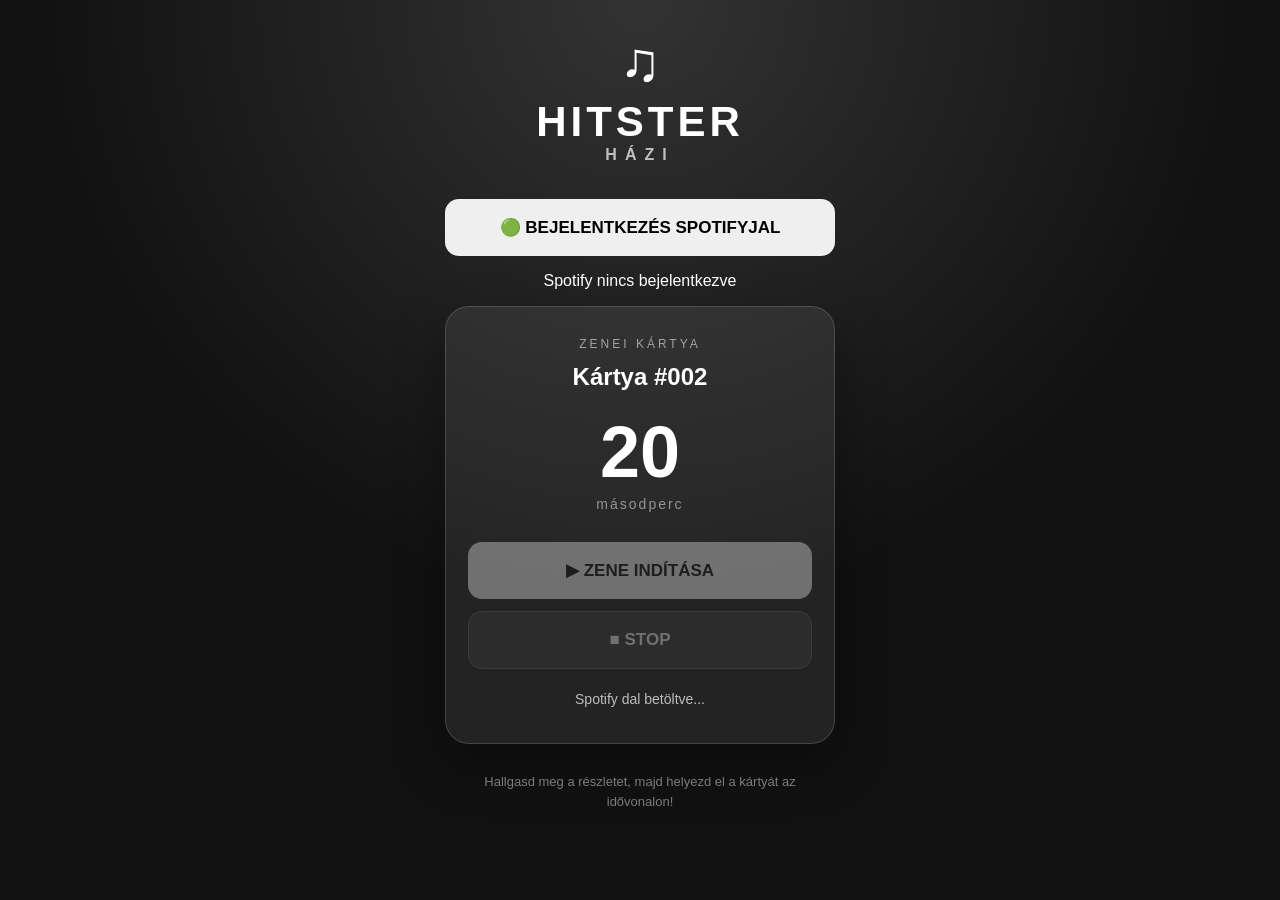
<file: index.html>
<!DOCTYPE html>
<html lang="hu">

<head>
    <meta charset="UTF-8">

    <meta
        name="viewport"
        content="width=device-width, initial-scale=1.0"
    >

    <meta
        name="theme-color"
        content="#111111"
    >

    <title>
        Hitster Házi
    </title>

    <link
        rel="stylesheet"
        href="style.css"
    >
</head>


<body>

<main class="game">

    <!-- ==========================================
         LOGÓ
         ========================================== -->

    <div class="logo">
        ♫
    </div>

    <h1>
        HITSTER
    </h1>

    <div class="subtitle">
        HÁZI
    </div>


    <!-- ==========================================
         SPOTIFY ÁLLAPOT
         ========================================== -->

    <div
        id="spotifyPanel"
        class="spotify-panel"
    >

        <button
            id="spotifyLoginButton"
            type="button"
        >
            🟢 BEJELENTKEZÉS SPOTIFYJAL
        </button>


        <button
            id="spotifyLogoutButton"
            type="button"
            style="display:none;"
        >
            KIJELENTKEZÉS SPOTIFYBÓL
        </button>


        <p id="spotifyStatus">
            Spotify ellenőrzése...
        </p>

    </div>


    <!-- ==========================================
         JÁTÉKKÁRTYA
         ========================================== -->

    <div class="card">

        <p class="card-label">
            ZENEI KÁRTYA
        </p>


        <p id="cardNumber">
            Betöltés...
        </p>


        <div class="timer-wrapper">

            <span id="timer">
                25
            </span>

            <small>
                másodperc
            </small>

        </div>


        <button
            id="playButton"
            class="play-button"
            disabled
        >
            ▶ ZENE INDÍTÁSA
        </button>


        <button
            id="stopButton"
            class="stop-button"
            disabled
        >
            ■ STOP
        </button>


        <p id="status">
            Betöltés...
        </p>

    </div>


    <!-- ==========================================
         SEGÉDSZÖVEG
         ========================================== -->

    <p class="hint">
        Hallgasd meg a részletet, majd helyezd el
        a kártyát az idővonalon!
    </p>


    <!-- ==========================================
         YOUTUBE FALLBACK PLAYER

         Egyelőre megtartjuk teszt/fallback célra.
         A játékos nem látja.
         ========================================== -->

    <div class="hidden-player">

        <div id="player"></div>

    </div>

</main>


<!-- ==========================================
     SPOTIFY AUTH
     ========================================== -->

<script src="spotify-auth.js"></script>


<!-- ==========================================
     SPOTIFY PLAYER SAJÁT KÓD

     FONTOS:
     ezt a hivatalos SDK ELŐTT töltjük be,
     mert ebben definiáljuk az
     onSpotifyWebPlaybackSDKReady callbacket.
     ========================================== -->

<script src="spotify-player.js"></script>


<!-- ==========================================
     HIVATALOS SPOTIFY WEB PLAYBACK SDK
     ========================================== -->

<script
    src="https://sdk.scdn.co/spotify-player.js">
</script>


<!-- ==========================================
     YOUTUBE FALLBACK SDK
     ========================================== -->

<script
    src="https://www.youtube.com/iframe_api">
</script>


<!-- ==========================================
     HITSTER FŐ LOGIKA
     ========================================== -->

<script src="app.js"></script>


<!-- ==========================================
     SPOTIFY LOGIN UI
     ========================================== -->

<script>

document.addEventListener(
    "DOMContentLoaded",
    async () => {

        const loginButton =
            document.getElementById(
                "spotifyLoginButton"
            );


        const logoutButton =
            document.getElementById(
                "spotifyLogoutButton"
            );


        const spotifyStatus =
            document.getElementById(
                "spotifyStatus"
            );


        // ======================================
        // SPOTIFY CALLBACK FELDOLGOZÁSA
        // ======================================

        try {

            const callbackHandled =
                await window
                    .HitsterSpotifyAuth
                    .handleCallback();


            if (callbackHandled) {

                console.log(
                    "[HITSTER] Spotify callback feldolgozva."
                );
            }

        } catch (error) {

            console.error(
                "[HITSTER] Spotify callback hiba:",
                error
            );
        }


        // ======================================
        // LOGIN ÁLLAPOT
        // ======================================

        async function updateSpotifyUI() {

            const loggedIn =
                await window
                    .HitsterSpotifyAuth
                    .isLoggedIn();


            if (!loggedIn) {

                loginButton.style.display =
                    "block";


                logoutButton.style.display =
                    "none";


                spotifyStatus.textContent =
                    "Spotify nincs bejelentkezve";


                return;
            }


            loginButton.style.display =
                "none";


            logoutButton.style.display =
                "block";


            spotifyStatus.textContent =
                "Spotify bejelentkezve – player indítása...";


            // ==================================
            // PROFIL TESZT
            // ==================================

            try {

                const profile =
                    await window
                        .HitsterSpotifyAuth
                        .getProfile();


                if (profile) {

                    console.log(
                        "[SPOTIFY] Profil:",
                        profile
                    );


                    if (
                        profile.display_name
                    ) {

                        spotifyStatus.textContent =
                            "Spotify: " +
                            profile.display_name;
                    }
                }

            } catch (error) {

                console.warn(
                    "[SPOTIFY] Profil lekérés hiba:",
                    error
                );
            }
        }


        // ======================================
        // LOGIN GOMB
        // ======================================

        loginButton.addEventListener(
            "click",
            async () => {

                spotifyStatus.textContent =
                    "Átirányítás Spotifyhoz...";


                await window
                    .HitsterSpotifyAuth
                    .login();
            }
        );


        // ======================================
        // LOGOUT GOMB
        // ======================================

        logoutButton.addEventListener(
            "click",
            () => {

                window
                    .HitsterSpotifyAuth
                    .logout();


                window.location.reload();
            }
        );


        // ======================================
        // SPOTIFY PLAYER READY
        // ======================================

        document.addEventListener(
            "hitsterSpotifyReady",
            event => {

                console.log(
                    "[HITSTER] Spotify player ready:",
                    event.detail.deviceId
                );


                spotifyStatus.textContent =
                    "✅ Spotify Player készen áll";
            }
        );


        // ======================================
        // SPOTIFY PLAYER HIBA
        // ======================================

        document.addEventListener(
            "hitsterSpotifyError",
            event => {

                console.error(
                    "[HITSTER] Spotify player hiba:",
                    event.detail
                );


                spotifyStatus.textContent =
                    "❌ Spotify hiba: " +
                    event.detail.message;
            }
        );


        await updateSpotifyUI();
    }
);

</script>


</body>

</html>
</file>
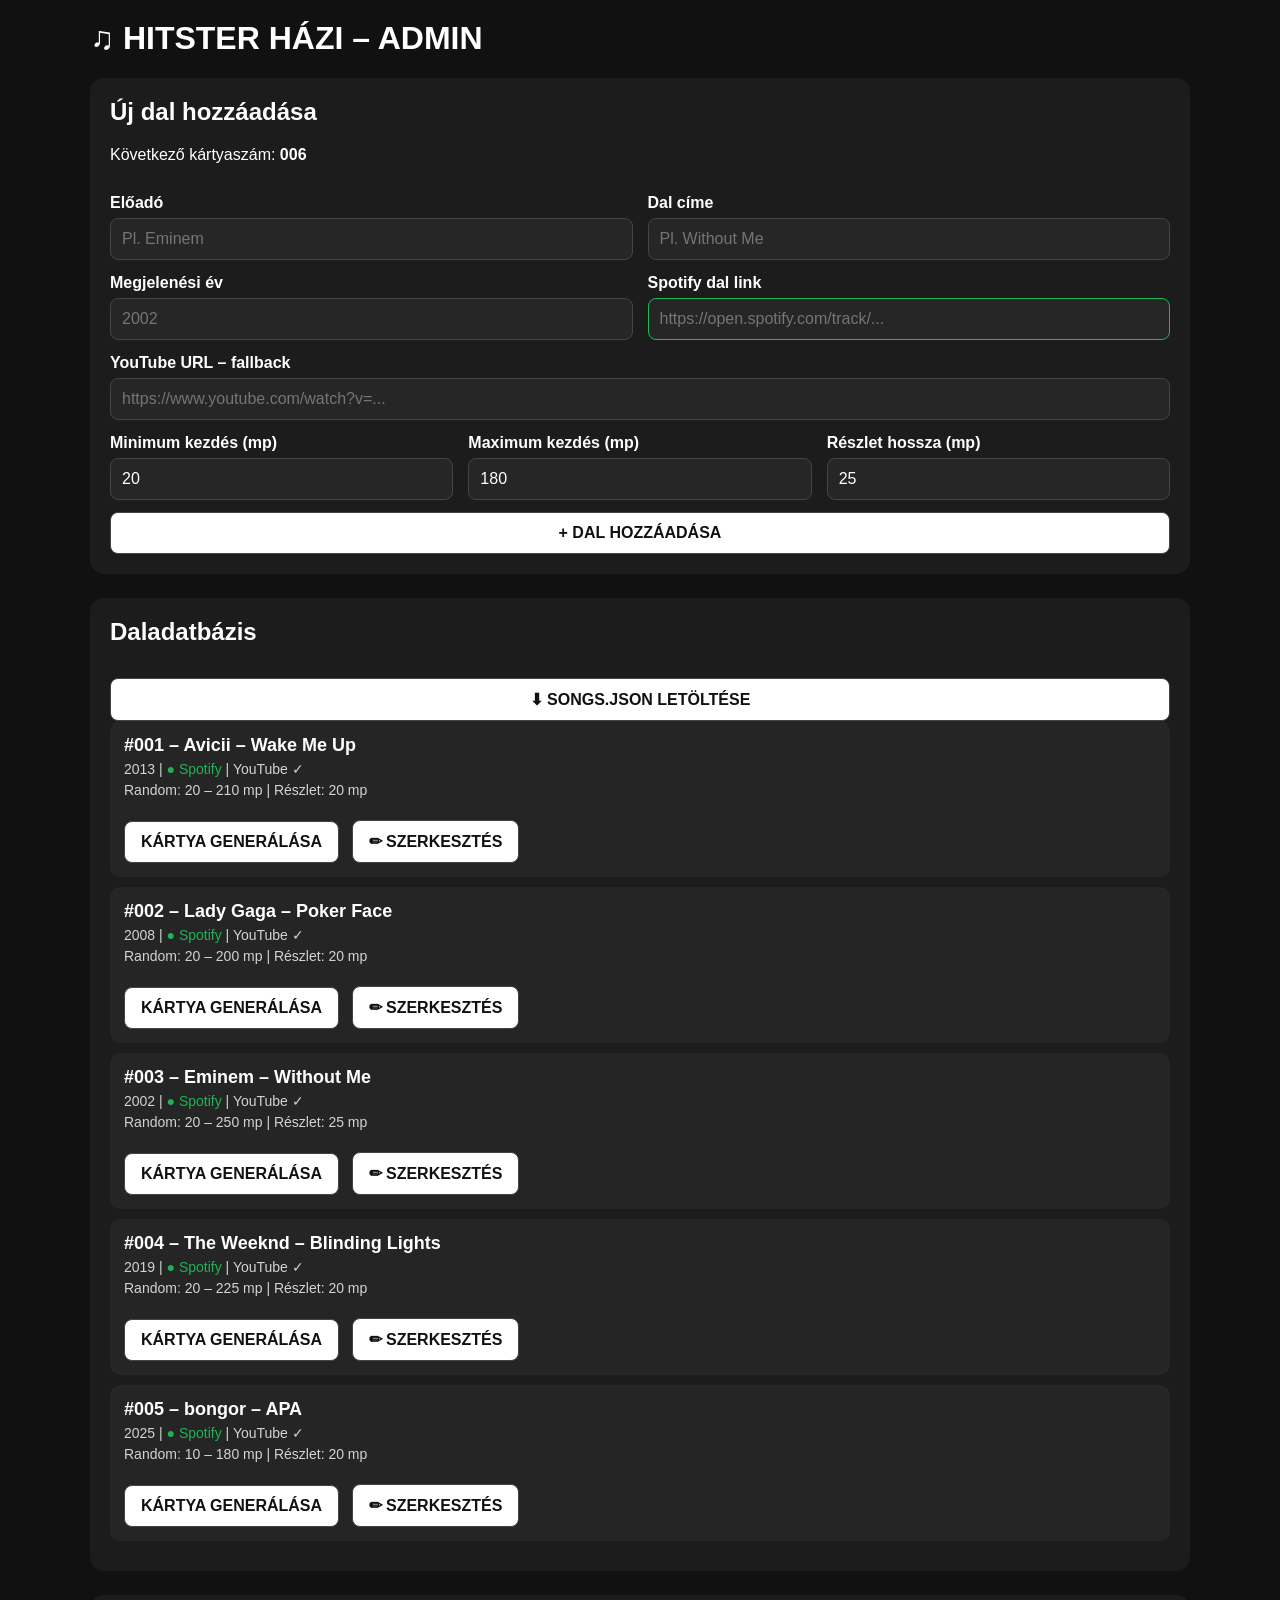
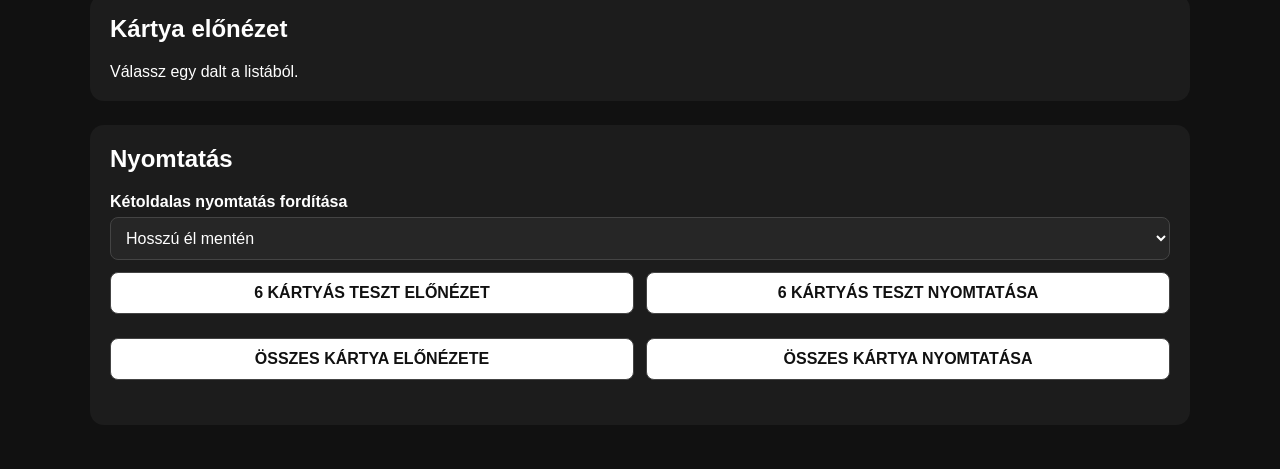
<file: admin.html>
<!DOCTYPE html>
<html lang="hu">

<head>
    <meta charset="UTF-8">

    <meta
        name="viewport"
        content="width=device-width, initial-scale=1.0"
    >

    <title>Hitster Házi – Admin</title>

    <style>
        * {
            box-sizing: border-box;
        }

        body {
            margin: 0;
            padding: 20px;
            font-family: Arial, sans-serif;
            background: #111;
            color: #fff;
        }

        h1,
        h2,
        h3 {
            margin-top: 0;
        }

        .container {
            max-width: 1100px;
            margin: 0 auto;
        }

        .panel {
            background: #1c1c1c;
            border-radius: 14px;
            padding: 20px;
            margin-bottom: 24px;
        }

        label {
            display: block;
            margin-top: 14px;
            margin-bottom: 6px;
            font-weight: bold;
        }

        input,
        select,
        button {
            width: 100%;
            padding: 11px;
            border-radius: 8px;
            border: 1px solid #444;
            font-size: 16px;
        }

        input,
        select {
            background: #262626;
            color: #fff;
        }

        button {
            margin-top: 12px;
            cursor: pointer;
            background: #fff;
            color: #111;
            font-weight: bold;
        }

        button:hover {
            opacity: 0.9;
        }

        .spotify-input {
            border-color: #1db954;
        }

        .form-row {
            display: grid;
            grid-template-columns: 1fr 1fr;
            gap: 15px;
        }

        .form-row-3 {
            display: grid;
            grid-template-columns: 1fr 1fr 1fr;
            gap: 15px;
        }

        .song-item {
            background: #252525;
            padding: 14px;
            margin-bottom: 10px;
            border-radius: 10px;
        }

        .song-item strong {
            font-size: 18px;
        }

        .song-meta {
            opacity: 0.8;
            margin-top: 5px;
            font-size: 14px;
        }

        .spotify-ok {
            color: #1ed760;
        }

        .spotify-missing {
            color: #ffb74d;
        }

        .song-actions {
            margin-top: 10px;
        }

        .song-actions button {
            width: auto;
            margin-right: 8px;
            padding-left: 16px;
            padding-right: 16px;
        }

        #cardPreview {
            margin-top: 20px;
            display: flex;
            flex-wrap: wrap;
            gap: 20px;
        }

        .preview-card {
            width: 63mm;
            height: 88mm;
            background: white;
            color: black;
            border-radius: 4mm;
            border: 1px solid #bbb;
            overflow: hidden;
            display: flex;
            align-items: center;
            justify-content: center;
            text-align: center;
        }

        .card-front-inner,
        .card-back-inner {
            width: 100%;
            height: 100%;
            padding: 6mm;
            display: flex;
            flex-direction: column;
            align-items: center;
            justify-content: center;
        }

        .hitster-title {
            font-size: 8mm;
            font-weight: 900;
            margin: 0;
        }

        .hitster-home {
            font-size: 4mm;
            font-weight: bold;
            margin-bottom: 4mm;
        }

        .qr-image {
            width: 42mm;
            height: 42mm;
            object-fit: contain;
        }

        .card-id {
            margin-top: 3mm;
            font-size: 5mm;
            font-weight: bold;
        }

        .year {
            font-size: 16mm;
            font-weight: 900;
            margin-bottom: 8mm;
        }

        .artist {
            font-size: 6mm;
            font-weight: bold;
            margin-bottom: 3mm;
        }

        .title {
            font-size: 5mm;
        }

        .print-controls {
            display: grid;
            grid-template-columns: repeat(2, 1fr);
            gap: 12px;
        }

        #printPreview {
            margin-top: 25px;
        }

        .preview-sheet {
            background: white;
            color: black;
            width: 210mm;
            min-height: 297mm;
            margin: 20px auto;
            padding: 12.5mm 6.5mm;
            display: grid;
            grid-template-columns: repeat(3, 63mm);
            grid-template-rows: repeat(3, 88mm);
            gap: 4mm;
            box-shadow: 0 0 10px rgba(0,0,0,.5);
        }

        .print-card {
            width: 63mm;
            height: 88mm;
            border: 0.3mm solid #bbb;
            overflow: hidden;
            background: white;
            color: black;
            display: flex;
            align-items: center;
            justify-content: center;
            text-align: center;
        }

        .empty-slot {
            border: none;
        }

        #printArea {
            display: none;
        }

        @media (max-width: 800px) {
            .form-row,
            .form-row-3,
            .print-controls {
                grid-template-columns: 1fr;
            }
        }

        @page {
            size: A4 portrait;
            margin: 0;
        }

        @media print {
            body * {
                visibility: hidden !important;
            }

            #printArea,
            #printArea * {
                visibility: visible !important;
            }

            #printArea {
                display: block !important;
                position: absolute;
                left: 0;
                top: 0;
                width: 210mm;
            }

            .print-page {
                width: 210mm;
                height: 297mm;
                padding: 12.5mm 6.5mm;

                display: grid;
                grid-template-columns: repeat(3, 63mm);
                grid-template-rows: repeat(3, 88mm);
                gap: 4mm;

                page-break-after: always;
                break-after: page;
            }

            .print-page:last-child {
                page-break-after: auto;
                break-after: auto;
            }

            .print-card {
                border: 0.3mm solid #aaa;
            }
        }
    </style>
</head>


<body>

<div class="container">

    <h1>♫ HITSTER HÁZI – ADMIN</h1>


    <!-- ==================================================
         ÚJ DAL
         ================================================== -->

    <section class="panel">

        <h2>Új dal hozzáadása</h2>

        <p>
            Következő kártyaszám:
            <strong id="nextCardId">---</strong>
        </p>


        <div class="form-row">

            <div>
                <label for="artist">
                    Előadó
                </label>

                <input
                    id="artist"
                    type="text"
                    placeholder="Pl. Eminem"
                >
            </div>


            <div>
                <label for="title">
                    Dal címe
                </label>

                <input
                    id="title"
                    type="text"
                    placeholder="Pl. Without Me"
                >
            </div>

        </div>


        <div class="form-row">

            <div>
                <label for="year">
                    Megjelenési év
                </label>

                <input
                    id="year"
                    type="number"
                    min="1900"
                    max="2100"
                    placeholder="2002"
                >
            </div>


            <div>
                <label for="spotifyUrl">
                    Spotify dal link
                </label>

                <input
                    id="spotifyUrl"
                    class="spotify-input"
                    type="text"
                    placeholder="https://open.spotify.com/track/..."
                >
            </div>

        </div>


        <label for="youtubeUrl">
            YouTube URL – fallback
        </label>

        <input
            id="youtubeUrl"
            type="text"
            placeholder="https://www.youtube.com/watch?v=..."
        >


        <div class="form-row-3">

            <div>
                <label for="minStart">
                    Minimum kezdés (mp)
                </label>

                <input
                    id="minStart"
                    type="number"
                    value="20"
                    min="0"
                >
            </div>


            <div>
                <label for="maxStart">
                    Maximum kezdés (mp)
                </label>

                <input
                    id="maxStart"
                    type="number"
                    value="180"
                    min="0"
                >
            </div>


            <div>
                <label for="clipLength">
                    Részlet hossza (mp)
                </label>

                <input
                    id="clipLength"
                    type="number"
                    value="25"
                    min="1"
                >
            </div>

        </div>


        <button id="addSongButton">
            + DAL HOZZÁADÁSA
        </button>

    </section>


    <!-- ==================================================
         SONGS.JSON
         ================================================== -->

    <section class="panel">

        <h2>Daladatbázis</h2>

        <button id="downloadJsonButton">
            ⬇ SONGS.JSON LETÖLTÉSE
        </button>

        <div id="songList"></div>

    </section>


    <!-- ==================================================
         KÁRTYA ELŐNÉZET
         ================================================== -->

    <section class="panel">

        <h2>Kártya előnézet</h2>

        <div id="cardPreview">
            Válassz egy dalt a listából.
        </div>

    </section>


    <!-- ==================================================
         NYOMTATÁS
         ================================================== -->

    <section class="panel">

        <h2>Nyomtatás</h2>

        <label for="flipMode">
            Kétoldalas nyomtatás fordítása
        </label>

        <select id="flipMode">

            <option value="long">
                Hosszú él mentén
            </option>

            <option value="short">
                Rövid él mentén
            </option>

        </select>


        <div class="print-controls">

            <button id="generateTestPrint">
                6 KÁRTYÁS TESZT ELŐNÉZET
            </button>

            <button id="printTest">
                6 KÁRTYÁS TESZT NYOMTATÁSA
            </button>

            <button id="generateAllPrint">
                ÖSSZES KÁRTYA ELŐNÉZETE
            </button>

            <button id="printAll">
                ÖSSZES KÁRTYA NYOMTATÁSA
            </button>

        </div>


        <div id="printPreview">

            <div id="previewPages"></div>

        </div>

    </section>

</div>


<!-- Tényleges nyomtatási terület -->
<div id="printArea"></div>


<script src="admin.js"></script>

</body>

</html>
</file>
<file: style.css>
* {
    box-sizing: border-box;
}

body {
    margin: 0;
    min-height: 100vh;

    font-family: Arial, Helvetica, sans-serif;

    background:
        radial-gradient(circle at top, #333333, #111111 55%);

    color: white;

    display: flex;
    justify-content: center;
}

.game {
    width: 100%;
    max-width: 430px;

    min-height: 100vh;

    padding: 35px 20px;

    text-align: center;
}

.logo {
    font-size: 55px;
    line-height: 1;
}

h1 {
    margin: 8px 0 0;

    font-size: 42px;
    letter-spacing: 4px;
}

.subtitle {
    margin-bottom: 35px;

    font-size: 16px;
    font-weight: bold;
    letter-spacing: 8px;

    opacity: 0.7;
}

.card {
    padding: 30px 22px;

    background: rgba(255, 255, 255, 0.08);

    border: 1px solid rgba(255, 255, 255, 0.15);
    border-radius: 24px;

    box-shadow: 0 20px 50px rgba(0, 0, 0, 0.35);
}

.card-label {
    margin-top: 0;

    font-size: 12px;
    letter-spacing: 3px;

    opacity: 0.55;
}

#cardNumber {
    margin: 10px 0 25px;

    font-size: 24px;
    font-weight: bold;
}

.timer-wrapper {
    margin: 20px 0 30px;
}

#timer {
    display: block;

    font-size: 72px;
    font-weight: bold;
    line-height: 1;
}

.timer-wrapper small {
    display: block;

    margin-top: 8px;

    font-size: 14px;
    letter-spacing: 2px;

    opacity: 0.5;
}

button {
    width: 100%;

    padding: 18px;

    border: 0;
    border-radius: 14px;

    font-size: 17px;
    font-weight: bold;

    cursor: pointer;
}

.play-button {
    background: white;
    color: #111111;
}

.stop-button {
    margin-top: 12px;

    background: rgba(255, 255, 255, 0.12);
    color: white;

    border: 1px solid rgba(255, 255, 255, 0.2);
}

button:disabled {
    opacity: 0.35;
    cursor: default;
}

#status {
    min-height: 22px;

    margin: 22px 0 0;

    font-size: 14px;

    opacity: 0.7;
}

.hint {
    margin: 28px 15px 0;

    font-size: 13px;
    line-height: 1.5;

    opacity: 0.45;
}

/*
    A YouTube-lejátszó működik,
    de nem látható.
*/
.hidden-player {
    position: fixed;

    width: 1px;
    height: 1px;

    left: -10000px;
    top: -10000px;

    overflow: hidden;
}
</file>
